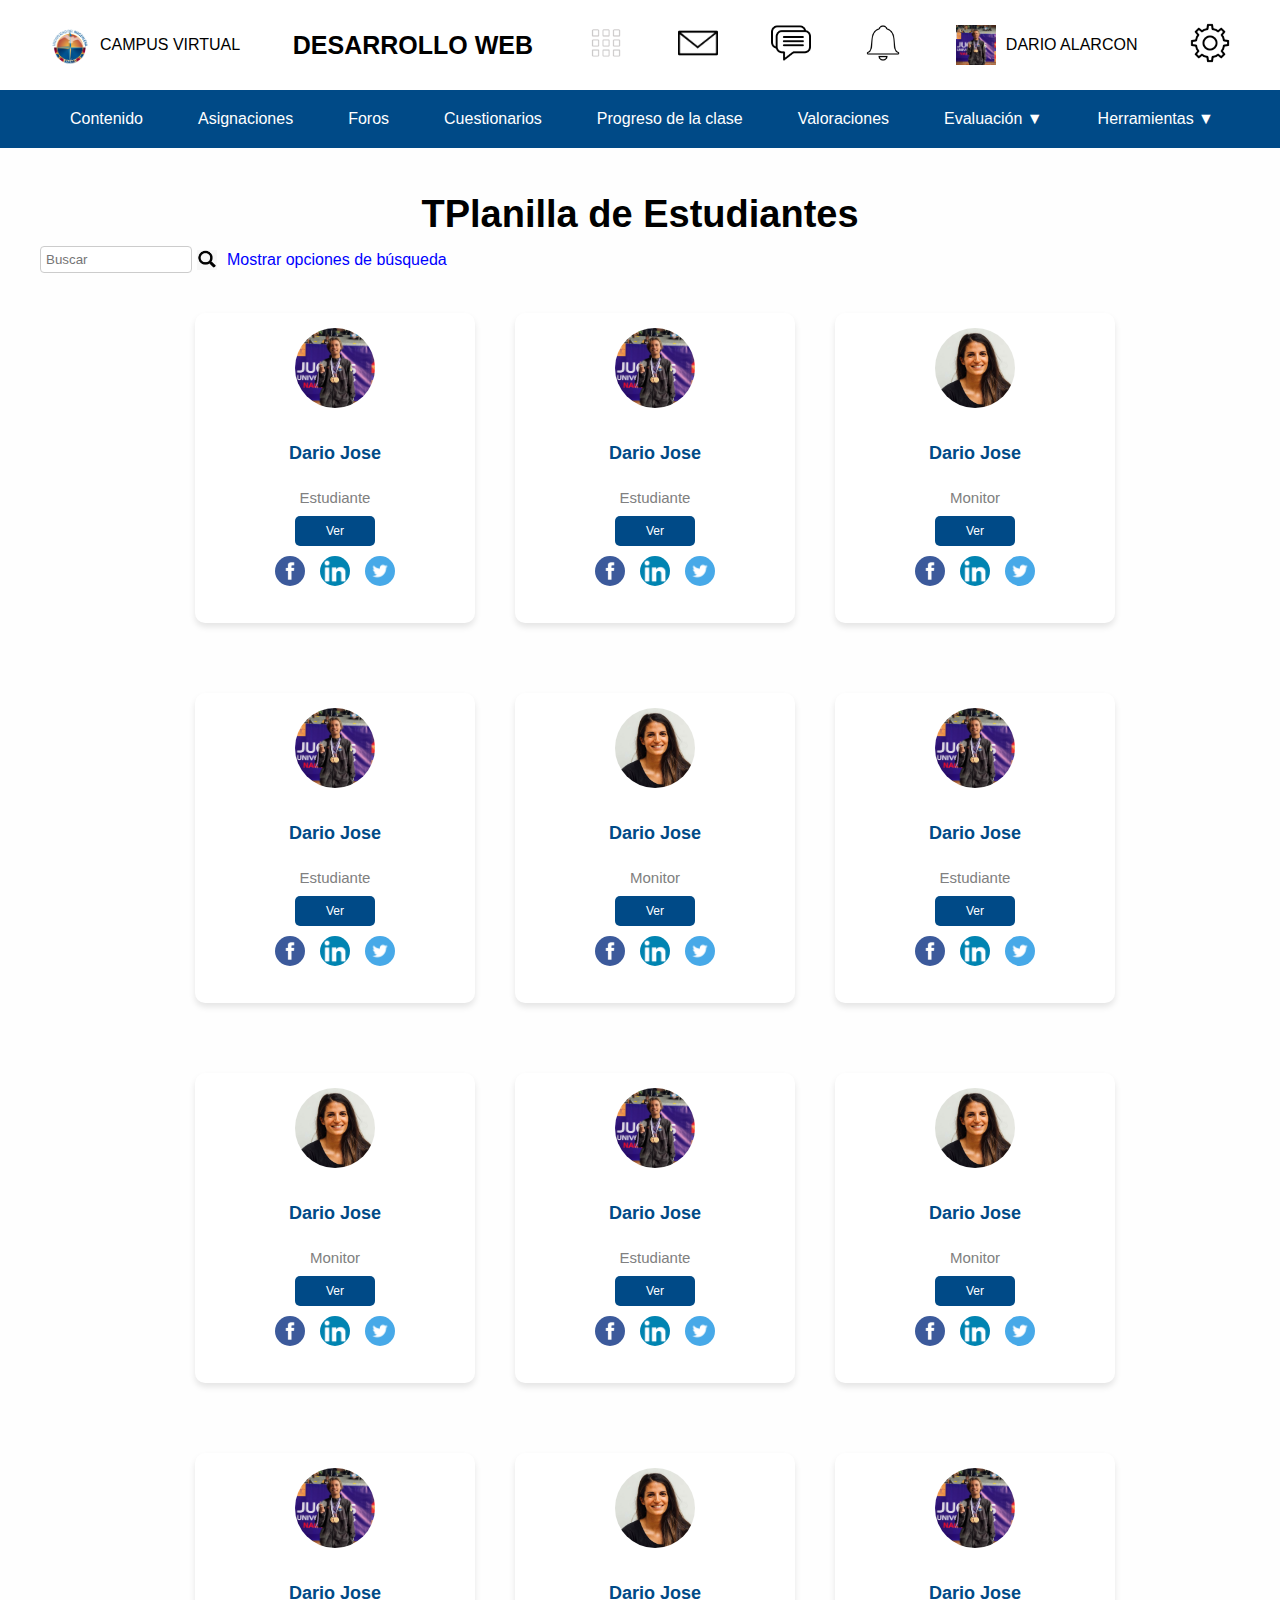
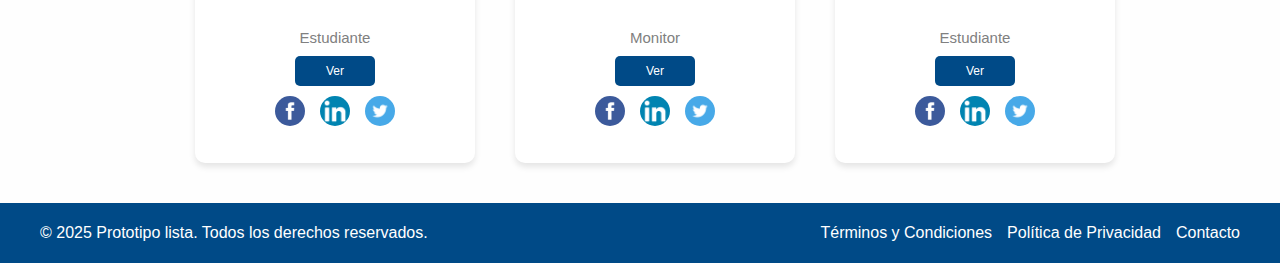
<file: index.html>
<!DOCTYPE html>
<html lang="en">

<head>
    <meta charset="UTF-8">
    <meta name="viewport" content="width=device-width, initial-scale=1.0">
    <link rel="stylesheet" href="assets/css/styles.css">
    <link rel="icon" type="image/png" href="assets/img/unimag.png">
    <title>Lista clase</title>
</head>

<body>
    <header class="cabecera">
        <nav class="cabecera-options">
            <ul>
                <li>
                    <a href="#" class="main-logo">
                        <img src="assets/img/unimag.png" alt="Logo">
                        <span>CAMPUS VIRTUAL</span>
                    </a>
                </li>
                <li>
                    <a href="#" class="title">DESARROLLO WEB</a>
                </li>
                <li>
                    <a href="#" class="cabecera-icon">
                        <img src="assets/img/menu-ico.png" alt="Icono">
                    </a>
                </li>
                <li>
                    <a href="#" class="cabecera-icon">
                        <img src="assets/img/letter-ico.png" alt="Icono">
                    </a>
                </li>
                <li>
                    <a href="#" class="cabecera-icon">
                        <img src="assets/img/chat-ico.png" alt="Icono">
                    </a>
                </li>
                <li>
                    <a href="#" class="cabecera-icon">
                        <img src="assets/img/bell-ico.png" alt="Icono">
                    </a>
                </li>
                <li>
                    <a href="#" class="student-options">
                        <img src="assets/img/images-M.jpg" alt="Imagen">
                        <span>DARIO ALARCON</span>
                    </a>
                </li>
                <li>
                    <a href="#" class="cabecera-icon">
                        <img src="assets/img/config-ico.png" alt="Icono">
                    </a>
                </li>
            </ul>
        </nav>
    </header>
    <nav class="course-options">
        <ul>
            <li><a href="#">Contenido</a></li>
            <li><a href="#">Asignaciones</a></li>
            <li><a href="#">Foros</a></li>
            <li><a href="#">Cuestionarios</a></li>
            <li><a href="#">Progreso de la clase</a></li>
            <li><a href="#">Valoraciones</a></li>
            <li><a href="#">Evaluación ▼</a></li>
            <li><a href="#">Herramientas ▼</a></li>
        </ul>
    </nav>
    <section class="search">
        <h1>TPlanilla de Estudiantes</h1>
        <div>
            <input type="text" placeholder="Buscar">
            <img src="assets/img/search-ico.jpg" alt="Buscar">
            <a href="#">Mostrar opciones de búsqueda</a>
        </div>
    </section>
    <section class="container-holder">
        <div class="container">
            <div class="card">
                <img src="assets/img/images-M.jpg" alt="Imagen">
                <h2>Dario Jose</h2>
                <p>Estudiante</p>
                <a href="hdv.html">
                    <button>Ver</button>
                </a>
                <div>
                    <img src="assets/img/facebook-ico.webp" alt="Icono">
                    <img src="assets/img/linkedin-ico.png" alt="Icono">
                    <img src="assets/img/twitter-ico.png" alt="Icono">
                </div>
            </div>
        </div>
        <div class="container">
            <div class="card">
                <img src="assets/img/images-M.jpg" alt="Imagen">
                <h2>Dario Jose</h2>
                <p>Estudiante</p>
                <a href="hdv.html">
                    <button>Ver</button>
                </a>
                <div>
                    <img src="assets/img/facebook-ico.webp" alt="Icono">
                    <img src="assets/img/linkedin-ico.png" alt="Icono">
                    <img src="assets/img/twitter-ico.png" alt="Icono">
                </div>
            </div>
        </div>

        <div class="container">
            <div class="card">
                <img src="assets/img/imagen-w.jpg" alt="Imagen">
                <h2>Dario Jose</h2>
                <p>Monitor</p>
                <a href="hdv.html">
                    <button>Ver</button>
                </a>
                <div ">
                    <img src=" assets/img/facebook-ico.webp" alt="Icono">
                    <img src="assets/img/linkedin-ico.png" alt="Icono">
                    <img src="assets/img/twitter-ico.png" alt="Icono">
                </div>
            </div>
        </div>
        <div class="container">
            <div class="card">
                <img src="assets/img/images-M.jpg" alt="Imagen">
                <h2>Dario Jose</h2>
                <p>Estudiante</p>
                <a href="hdv.html">
                    <button>Ver</button>
                </a>
                <div>
                    <img src="assets/img/facebook-ico.webp" alt="Icono">
                    <img src="assets/img/linkedin-ico.png" alt="Icono">
                    <img src="assets/img/twitter-ico.png" alt="Icono">
                </div>
            </div>
        </div>

        <div class="container">
            <div class="card">
                <img src="assets/img/imagen-w.jpg" alt="Imagen">
                <h2>Dario Jose</h2>
                <p>Monitor</p>
                <a href="hdv.html">
                    <button>Ver</button>
                </a>
                <div ">
                    <img src=" assets/img/facebook-ico.webp" alt="Icono">
                    <img src="assets/img/linkedin-ico.png" alt="Icono">
                    <img src="assets/img/twitter-ico.png" alt="Icono">
                </div>
            </div>
        </div>
        <div class="container">
            <div class="card">
                <img src="assets/img/images-M.jpg" alt="Imagen">
                <h2>Dario Jose</h2>
                <p>Estudiante</p>
                <a href="hdv.html">
                    <button>Ver</button>
                </a>
                <div>
                    <img src="assets/img/facebook-ico.webp" alt="Icono">
                    <img src="assets/img/linkedin-ico.png" alt="Icono">
                    <img src="assets/img/twitter-ico.png" alt="Icono">
                </div>
            </div>
        </div>

        <div class="container">
            <div class="card">
                <img src="assets/img/imagen-w.jpg" alt="Imagen">
                <h2>Dario Jose</h2>
                <p>Monitor</p>
                <a href="hdv.html">
                    <button>Ver</button>
                </a>
                <div ">
                    <img src=" assets/img/facebook-ico.webp" alt="Icono">
                    <img src="assets/img/linkedin-ico.png" alt="Icono">
                    <img src="assets/img/twitter-ico.png" alt="Icono">
                </div>
            </div>
        </div>
        <div class="container">
            <div class="card">
                <img src="assets/img/images-M.jpg" alt="Imagen">
                <h2>Dario Jose</h2>
                <p>Estudiante</p>
                <a href="hdv.html">
                    <button>Ver</button>
                </a>
                <div>
                    <img src="assets/img/facebook-ico.webp" alt="Icono">
                    <img src="assets/img/linkedin-ico.png" alt="Icono">
                    <img src="assets/img/twitter-ico.png" alt="Icono">
                </div>
            </div>
        </div>

        <div class="container">
            <div class="card">
                <img src="assets/img/imagen-w.jpg" alt="Imagen">
                <h2>Dario Jose</h2>
                <p>Monitor</p>
                <a href="hdv.html">
                    <button>Ver</button>
                </a>
                <div ">
                    <img src=" assets/img/facebook-ico.webp" alt="Icono">
                    <img src="assets/img/linkedin-ico.png" alt="Icono">
                    <img src="assets/img/twitter-ico.png" alt="Icono">
                </div>
            </div>
        </div>
        <div class="container">
            <div class="card">
                <img src="assets/img/images-M.jpg" alt="Imagen">
                <h2>Dario Jose</h2>
                <p>Estudiante</p>
                <a href="hdv.html">
                    <button>Ver</button>
                </a>
                <div>
                    <img src="assets/img/facebook-ico.webp" alt="Icono">
                    <img src="assets/img/linkedin-ico.png" alt="Icono">
                    <img src="assets/img/twitter-ico.png" alt="Icono">
                </div>
            </div>
        </div>

        <div class="container">
            <div class="card">
                <img src="assets/img/imagen-w.jpg" alt="Imagen">
                <h2>Dario Jose</h2>
                <p>Monitor</p>
                <a href="hdv.html">
                    <button>Ver</button>
                </a>
                <div ">
                    <img src=" assets/img/facebook-ico.webp" alt="Icono">
                    <img src="assets/img/linkedin-ico.png" alt="Icono">
                    <img src="assets/img/twitter-ico.png" alt="Icono">
                </div>
            </div>
        </div>
        <div class="container">
            <div class="card">
                <img src="assets/img/images-M.jpg" alt="Imagen">
                <h2>Dario Jose</h2>
                <p>Estudiante</p>
                <a href="hdv.html">
                    <button>Ver</button>
                </a>
                <div>
                    <img src="assets/img/facebook-ico.webp" alt="Icono">
                    <img src="assets/img/linkedin-ico.png" alt="Icono">
                    <img src="assets/img/twitter-ico.png" alt="Icono">
                </div>
            </div>
        </div>


    </section>
    <footer>
        <div class="footer-container">
            <p>&copy; 2025 Prototipo lista. Todos los derechos reservados.</p>
            <nav>
                <ul>
                    <li><a href="#">Términos y Condiciones</a></li>
                    <li><a href="#">Política de Privacidad</a></li>
                    <li><a href="#">Contacto</a></li>
                </ul>
            </nav>
        </div>
    </footer>

</body>

</html>
</file>
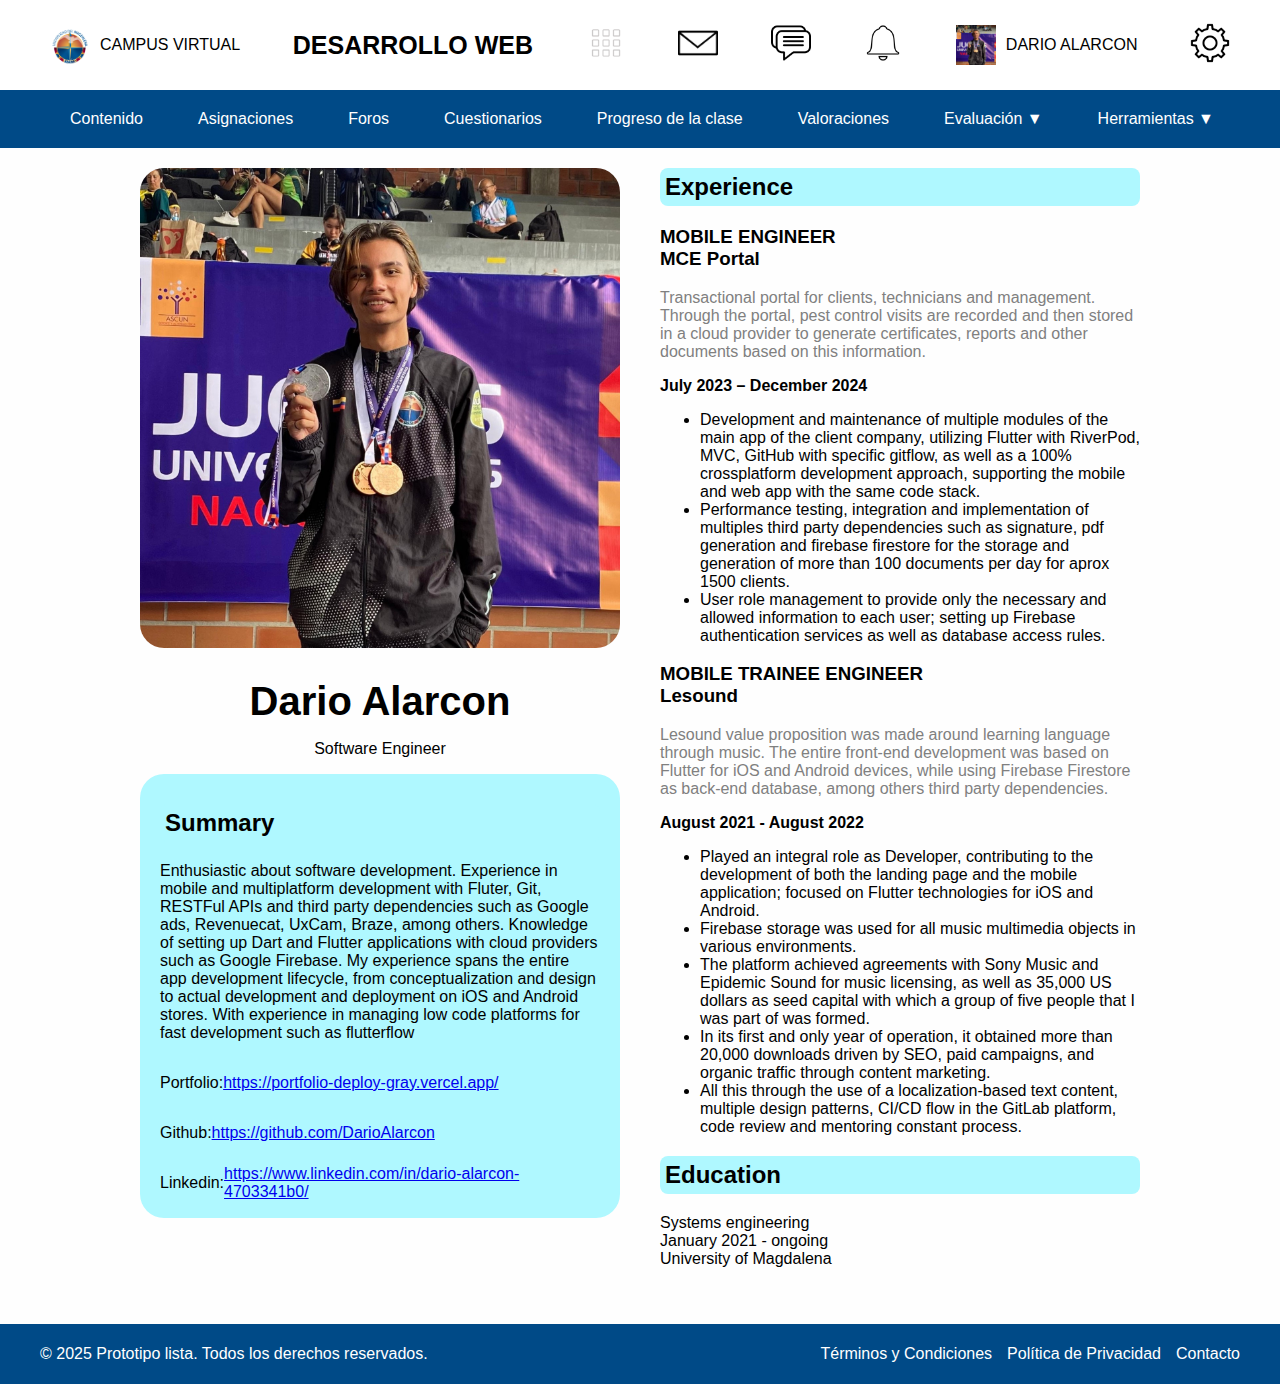
<file: hdv.html>
<!DOCTYPE html>
<html lang="en">

<head>
    <meta charset="UTF-8">
    <meta name="viewport" content="width=device-width, initial-scale=1.0">
    <link rel="stylesheet" href="assets/css/styles.css">
    <link rel="icon" type="image/png" href="assets/img/unimag.png">
    <title>Hdv</title>
</head>

<body class="hdv-body">
    <header class="cabecera">
        <nav class="cabecera-options">
            <ul>
                <li>
                    <a href="#" class="main-logo">
                        <img src="assets/img/unimag.png" alt="Logo">
                        <span>CAMPUS VIRTUAL</span>
                    </a>
                </li>
                <li>
                    <a href="#" class="title">DESARROLLO WEB</a>
                </li>
                <li>
                    <a href="#" class="cabecera-icon">
                        <img src="assets/img/menu-ico.png" alt="Icono">
                    </a>
                </li>
                <li>
                    <a href="#" class="cabecera-icon">
                        <img src="assets/img/letter-ico.png" alt="Icono">
                    </a>
                </li>
                <li>
                    <a href="#" class="cabecera-icon">
                        <img src="assets/img/chat-ico.png" alt="Icono">
                    </a>
                </li>
                <li>
                    <a href="#" class="cabecera-icon">
                        <img src="assets/img/bell-ico.png" alt="Icono">
                    </a>
                </li>
                <li>
                    <a href="#" class="student-options">
                        <img src="assets/img/images-M.jpg" alt="Imagen">
                        <span>DARIO ALARCON</span>
                    </a>
                </li>
                <li>
                    <a href="#" class="cabecera-icon">
                        <img src="assets/img/config-ico.png" alt="Icono">
                    </a>
                </li>
            </ul>
        </nav>
    </header>
    <nav class="course-options">
        <ul>
            <li><a href="#">Contenido</a></li>
            <li><a href="#">Asignaciones</a></li>
            <li><a href="#">Foros</a></li>
            <li><a href="#">Cuestionarios</a></li>
            <li><a href="#">Progreso de la clase</a></li>
            <li><a href="#">Valoraciones</a></li>
            <li><a href="#">Evaluación ▼</a></li>
            <li><a href="#">Herramientas ▼</a></li>
        </ul>
    </nav>
    <section class="curriculumFullBody">
        <section class="left-section">
            <div class="top-left">
                <img class="img-big" src="assets/img/images-M.jpg" alt="foto-perfil">
                <h1>
                    Dario Alarcon
                </h1>
                <p>
                    Software Engineer
                </p>
            </div>
            <div class="down-left">
                <div class="summary-div">
                    <h2>Summary</h2>
                    <p>Enthusiastic about software development. Experience in mobile and multiplatform development with
                        Fluter, Git, RESTFul APIs and third party dependencies such as Google ads, Revenuecat, UxCam,
                        Braze,
                        among others. Knowledge of setting up Dart and Flutter applications with cloud providers such as
                        Google
                        Firebase. My experience spans the entire app development lifecycle, from conceptualization and
                        design
                        to actual development and deployment on iOS and Android stores. With experience in managing low
                        code platforms for fast development such as flutterflow</p>
                    <div class="link-div">
                        <p>Portfolio: </p>
                        <a
                            href="https://portfolio-deploy-gray.vercel.app/">https://portfolio-deploy-gray.vercel.app/</a>
                    </div>
                    <div class="link-div">
                        <p>Github: </p>
                        <a href=" https://github.com/DarioAlarcon"> https://github.com/DarioAlarcon</a>
                    </div>
                    <div class="link-div">
                        <p>Linkedin: </p>
                        <a
                            href="https://www.linkedin.com/in/dario-alarcon-4703341b0/">https://www.linkedin.com/in/dario-alarcon-4703341b0/</a>
                    </div>
                </div>

            </div>
        </section>
        <section class="right-section">
            <section class="experience-section">
                <h2>
                    Experience
                </h2>
                <div class="experience-div">
                    <h3>MOBILE ENGINEER<br>MCE Portal</h3>
                    <p class="general-sum">Transactional portal for clients, technicians and management. Through the
                        portal,
                        pest control visits are recorded
                        and then stored in a cloud provider to generate certificates, reports and other documents based
                        on this
                        information. </p>
                    <p class="date">July 2023 – December 2024
                    </p>
                    <ul class="funtions-list">
                        <li>Development and maintenance of multiple modules of the main app of the client company,
                            utilizing Flutter with RiverPod, MVC, GitHub with specific gitflow, as well as a 100%
                            crossplatform
                            development approach, supporting the mobile and web app with the same code stack.</li>
                        <li>
                            Performance testing, integration and implementation of multiples third party dependencies
                            such as signature, pdf generation and firebase firestore for the storage and generation of
                            more
                            than 100 documents per day for aprox 1500 clients.
                        </li>
                        <li>User role management to provide only the necessary and allowed information to each user;
                            setting up Firebase authentication services as well as database access rules.</li>
                    </ul>
                </div>
                <div class="experience-div">
                    <h3>MOBILE TRAINEE ENGINEER<br>
                        Lesound
                    </h3>
                    <p class="general-sum">Lesound value proposition was made around learning language through music.
                        The entire
                        front-end development
                        was based on Flutter for iOS and Android devices, while using Firebase Firestore as back-end
                        database,
                        among others
                        third party dependencies. </p>
                    <p class="date">August 2021 - August 2022
                    </p>
                    <ul class="funtions-list">
                        <li>Played an integral role as Developer, contributing to the development of both the landing
                            page and
                            the mobile application; focused on Flutter technologies for iOS and Android.</li>
                        <li>
                            Firebase storage was used for all music multimedia objects in various environments.
                        </li>
                        <li>The platform achieved agreements with Sony Music and Epidemic Sound for music licensing, as
                            well as 35,000 US dollars as seed capital with which a group of five people that I was part
                            of was
                            formed.</li>
                        <li>In its first and only year of operation, it obtained more than 20,000 downloads driven by
                            SEO,
                            paid campaigns, and organic traffic through content marketing. </li>
                        <li>All this through the use of a localization-based text content, multiple design patterns,
                            CI/CD flow
                            in the GitLab platform, code review and mentoring constant process. </li>
                    </ul>
                </div>
            </section>
            <section class="edu-section">
                <h2>Education</h2>
                <p>Systems engineering <br>
                    January 2021 - ongoing <br>
                    University of Magdalena</p>
            </section>
        </section>

    </section>
    <footer>
        <div class="footer-container">
            <p>&copy; 2025 Prototipo lista. Todos los derechos reservados.</p>
            <nav>
                <ul>
                    <li><a href="#">Términos y Condiciones</a></li>
                    <li><a href="#">Política de Privacidad</a></li>
                    <li><a href="#">Contacto</a></li>
                </ul>
            </nav>
        </div>
    </footer>
</body>

</html>
</file>
<file: assets/css/styles.css>
html {
    background-color: #fefefe;
}

body {
    margin: 0;
    padding: 0;
    font-family: Arial, Helvetica, sans-serif;
}

.cabecera {
    display: flex;
    justify-content: center;
    align-items: center;
    height: 90px;
    background-color: white;
}

.cabecera-options {
    display: flex;
    align-items: center;
    max-width: 1200px;
    width: 100%;
}

.cabecera-options ul {
    display: flex;
    list-style: none;
    padding: 0;
    margin: 0;
    width: 100%;
    justify-content: space-between;
    align-items: center;
}

.cabecera-options li {
    display: flex;
    align-items: center;
}

.cabecera-options a {
    text-decoration: none;
    color: black;
    padding: 10px;
}

.cabecera-options img {
    width: 40px;
    height: 40px;
}

.title {
    font-size: 25px;
    font-weight: bold;
    transition: all 0.3s ease-in-out;
}

.title:hover {
    color: #004A87;
}

.main-logo {
    display: flex;
    align-items: center;
    gap: 10px;
    position: relative;
    transition: all 0.25s ease-in-out;
}

.student-options {
    display: flex;
    align-items: center;
    gap: 10px;
    transition: all 0.5s ease-in-out;
}

.main-logo:hover::before {
    content: "";
    position: absolute;
    top: 0;
    left: 0;
    width: 100%;
    height: 5px;
    background-color: #004A87;
}

.course-options {
    background-color: #004A87;
    padding: 10px 0;
    display: flex;
    justify-content: center;
}

.course-options ul {
    display: flex;
    list-style: none;

    max-width: 1200px;

    width: 100%;
    padding: 0;
    margin: 0;
    align-items: center;
}

.course-options li {
    margin-left: 20px;
    /* Alinea los elementos hacia la izquierda */
}

.course-options a {
    text-decoration: none;
    color: white;
    font-size: 16px;
    padding: 10px;
    display: block;
    transition: all 0.3s ease-in-out;
}

.course-options a:hover {
    font-weight: bold;
}

.search {
    width: 100%;
    background-color: #fefefe;
    display: flex;
    flex-direction: column;
    align-items: center;
    padding: 20px 0;
}

.search h1 {
    font-size: 38px;
    font-weight: bold;
    text-align: center;
    margin-bottom: 10px;
}

.search div {
    display: flex;
    align-items: center;
    max-width: 1200px;
    width: 100%;
    justify-content: flex-start;
}

.search input {
    width: 140px;
    padding: 5px;
    border: 1px solid #ccc;
    border-radius: 4px;
}

.search img {
    width: 20px;
    height: 20px;
    margin-left: 5px;
}

.search a {
    color: blue;
    text-decoration: none;
    margin-left: 10px;
    display: inline-block;
    transition: all 0.3s ease-in-out;
}

.search a:hover {
    font-weight: bold;
}

.container-holder {
    display: flex;
    flex-wrap: wrap;
    justify-content: center;
    max-width: 1200px;
    margin: 0 auto;
    margin-top: 20px;
    gap: 70px;
}

.container {
    width: 250px;
}

.card {
    width: 100%;
    height: 280px;
    display: flex;
    flex-direction: column;
    align-items: center;
    text-align: center;
    padding: 15px;
    border-radius: 10px;
    box-shadow: 0px 4px 6px rgba(0, 0, 0, 0.1);
    background: #fff;
}

.card img {
    width: 80px;
    height: 80px;
    border-radius: 50%;
    object-fit: cover;
    margin-bottom: 20px;
}

.card h2 {
    font-size: 18px;
    color: #004A87;
    background-color: transparent;
    font-weight: bold;
    margin: 10px 0 5px;
}

.card p {
    font-size: 15px;
    color: gray;
    margin-bottom: 10px;
}

.card button {
    width: 80px;
    height: 30px;
    background-color: #004A87;
    color: white;
    border: none;
    border-radius: 5px;
    cursor: pointer;
    font-size: 12px;
    margin-bottom: 10px;
}

.card button:hover {
    background-color: darkblue;
}

.card div {
    display: flex;
    justify-content: center;
    gap: 15px;
}

.card div img {
    width: 30px;
    height: 30px;
    border-radius: 50%;
    object-fit: cover;
}

footer {
    margin-top: 40px;
    background-color: #004A87;
    color: white;
    text-align: center;
    padding: 5px 0;
    position: relative;
    width: 100%;
}

.footer-container {
    max-width: 1200px;
    margin: auto;
    display: flex;
    justify-content: space-between;
    align-items: center;
    flex-wrap: wrap;
}

nav ul {
    list-style: none;
    padding: 0;
    display: flex;
    gap: 15px;
}

nav ul li a {
    color: white;
    text-decoration: none;
}

nav ul li a:hover {
    text-decoration: underline;
}

h2 {

    color: black;
    background-color: #aff8ff;
    padding: 5px;
    border-radius: 0.5rem;
}

.general-sum {
    color: gray;
}

.date {
    font-weight: bold;
}

.curriculumFullBody {
    margin: auto;
    max-width: 1000px;
    display: flex;
    flex-direction: row;
}

.left-section {
    height: 100%;
    width: 50%;
    padding-right: 20px;
}

.right-section {
    height: 100%;
    width: 50%;
    padding-left: 20px;
}

.top-left {
    margin-top: 20px;
}

.top-left h1 {
    font-size: 2.5rem;
    text-align: center;
    margin-bottom: 0px;
}

.top-left p {
    font-size: 1rem;
    text-align: center;
}

.down-left {
    padding: 10px 20px;
    border-radius: 1.5rem;
    background-color: #aff8ff;
}

.img-big {
    width: 100%;
    border-radius: 1.5rem;
}

.summary-section {
    margin: auto;
    max-width: 1000px;
}

.link-div {
    display: flex;
    flex-direction: row;
    align-items: center;
}

.experience-section {
    margin: auto;
    max-width: 1000px;
}

.edu-section {
    margin: auto;
    max-width: 1000px;
}
</file>
